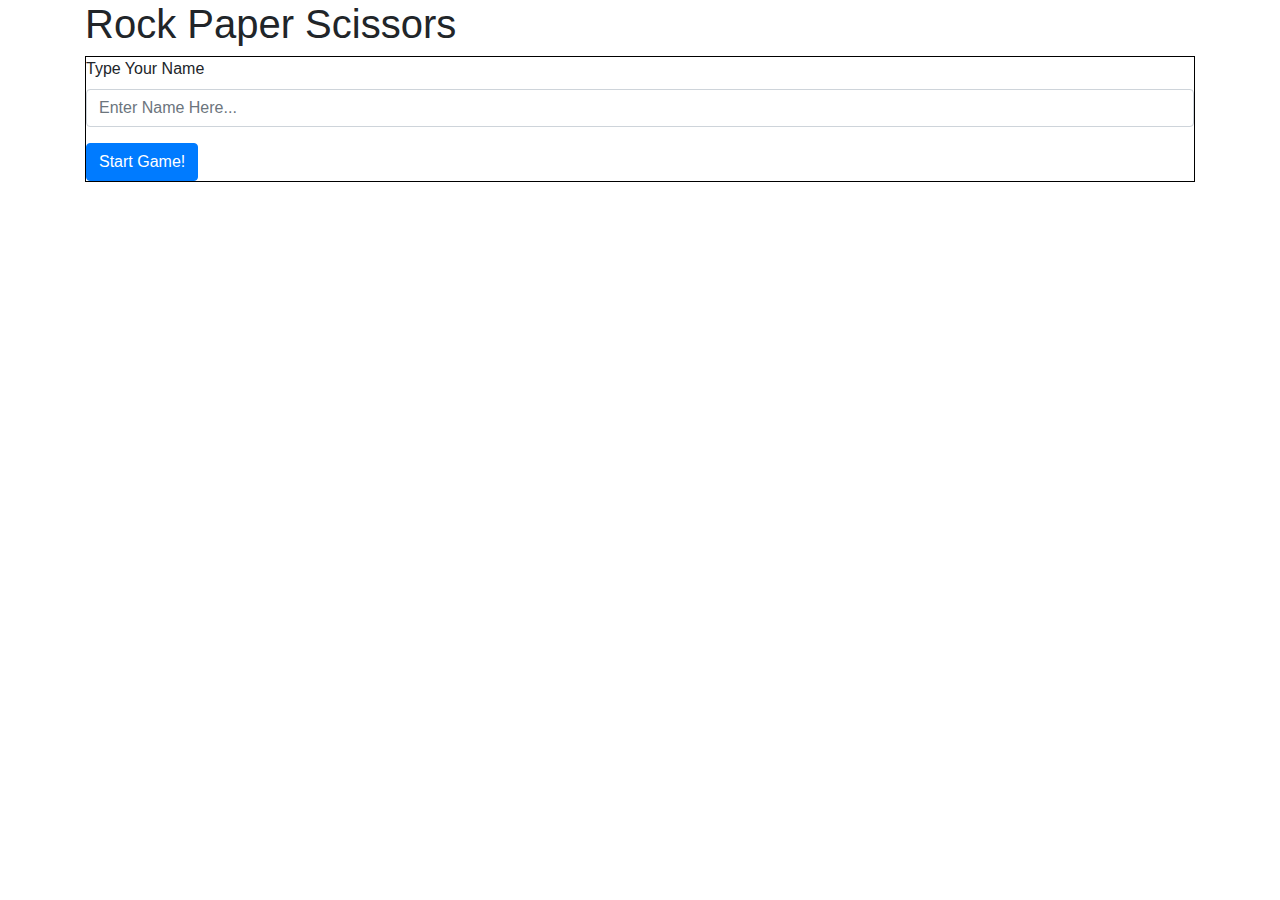
<file: index.html>
<!DOCTYPE html>
<html lang="en">

<head>
    <meta charset="UTF-8" />
    <meta name="viewport" content="width=device-width, initial-scale=1.0" />
    <title>Rock Paper Scissors</title>
    <!-- Bootstrap Styles-->
    <link rel="stylesheet" href="rpsbootstrap.min.css">
    <link rel="stylesheet" href="rpsstyles.css" />
</head>

<body>
    <div class="container">
        <!-- WORK FROM INSIDE THIS CONTAINER-->
        <h1>Rock Paper Scissors</h1>

        <div id="welcome-screen">
            <form id="name-form">
                <div class="form-group">
                    <label for="username">Type Your Name</label>
                    <input type="text" id="username" name="username" placeholder="Enter Name Here..." class="form-control">
                </div>
                <button id="start-game-button" type="button" class="btn btn-primary">Start Game!</button>
            </form>
        </div>

        <div id="game-screen">
            <div id="score-tally">
                <p id="score">USER: 0 v CPU: 0</p>
            </div>
            <form id="game-form">
                <div class="form-group">
                    <label for="user-selection">Select Your Choice</label>
                    <select name="user-selection" id="user-selection" class="custom-select">
                        <option value="rock">Rock</option>
                        <option value="paper">Paper</option>
                        <option value="scissors">Scissors</option>
                    </select>
                </div>
                <button id="go-button" type="button" class="btn btn-success">Go!</button>
            </form>
            <p id="game-history"></p>

        </div>

    </div>

    <!-- Our own Scripts -->
    <script src="rock_paper_scissors.js"></script>
    <script src="rpsindex.js"></script>
</body>

</html>
</file>
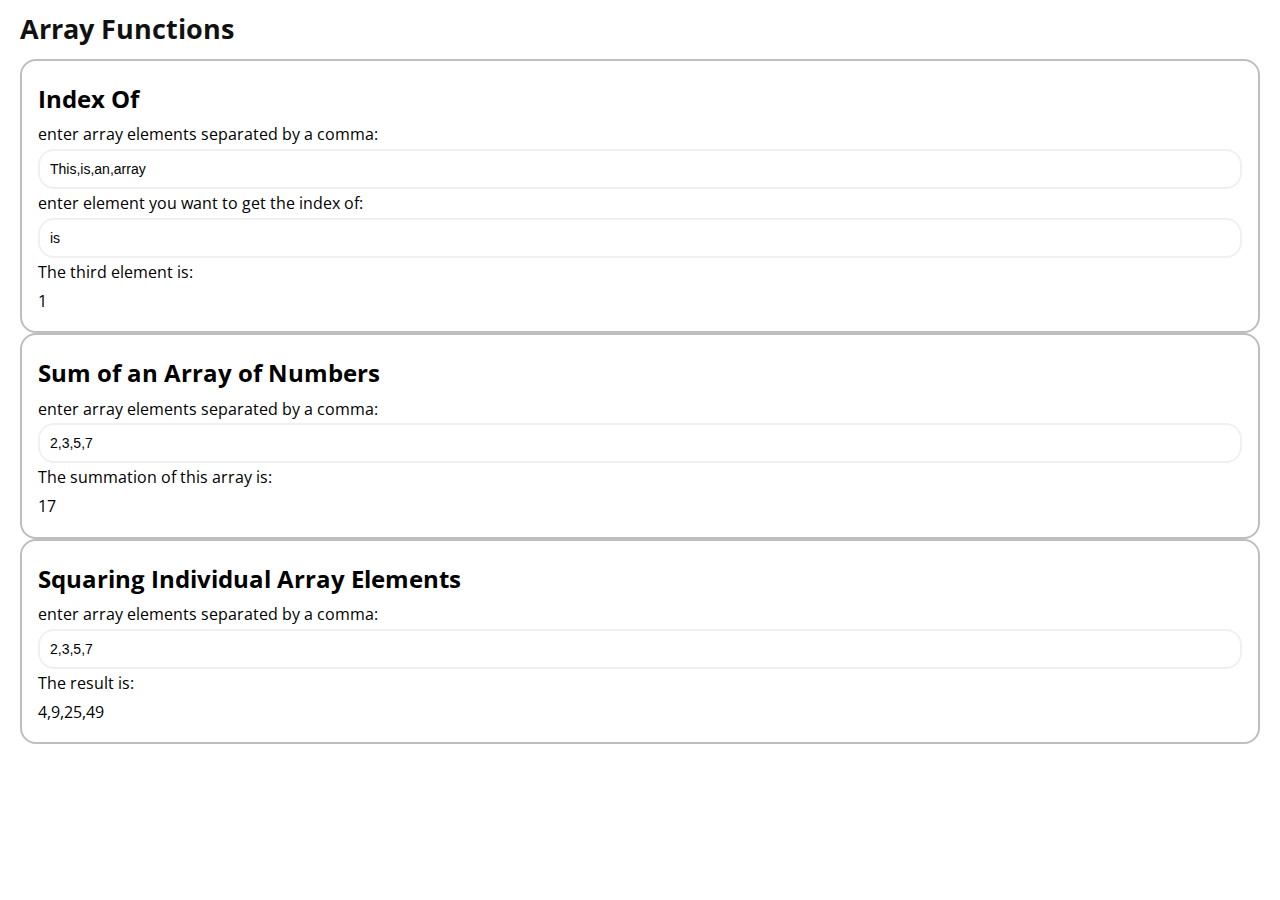
<file: exercises/array-exercises/index.html>
<!DOCTYPE html>
<html lang="en">
  <head>
    <meta charset="UTF-8" />
    <meta name="viewport" content="width=device-width, initial-scale=1.0" />
    <title>JavaScript Array Functions</title>
    <link rel="stylesheet" href="css/style.css" />
  </head>
  <body>
    <h1>Array Functions</h1>
    <div class="section">
      <h2>Index Of</h2>
      <label for="problem1">enter array elements separated by a comma:</label>
      <input id="problem1" value="This,is,an,array" />
      <label for="problem1-2">enter element you want to get the index of:</label>
      <input id="problem1-2" value="is" />
      <span id="">
        The third element is:
        <p id="indexOfResult"></p>
      </span>
    </div>
    <div class="section">
      <h2>Sum of an Array of Numbers</h2>
      <label for="problem2">enter array elements separated by a comma:</label>
      <input id="problem2" value="2,3,5,7" />
      <span id="">
        The summation of this array is:
        <p id="sumResult"></p>
      </span>
    </div>
    <div class="section">
      <h2>Squaring Individual Array Elements</h2>
      <label for="problem3">enter array elements separated by a comma:</label>
      <input id="problem3" value="2,3,5,7" />
      <span id="">
        The result is:
        <p id="squareResult"></p>
      </span>
    </div>
    <script src="js/array.js"></script>
    <script src="js/app.js"></script>
  </body>
</html>
</file>
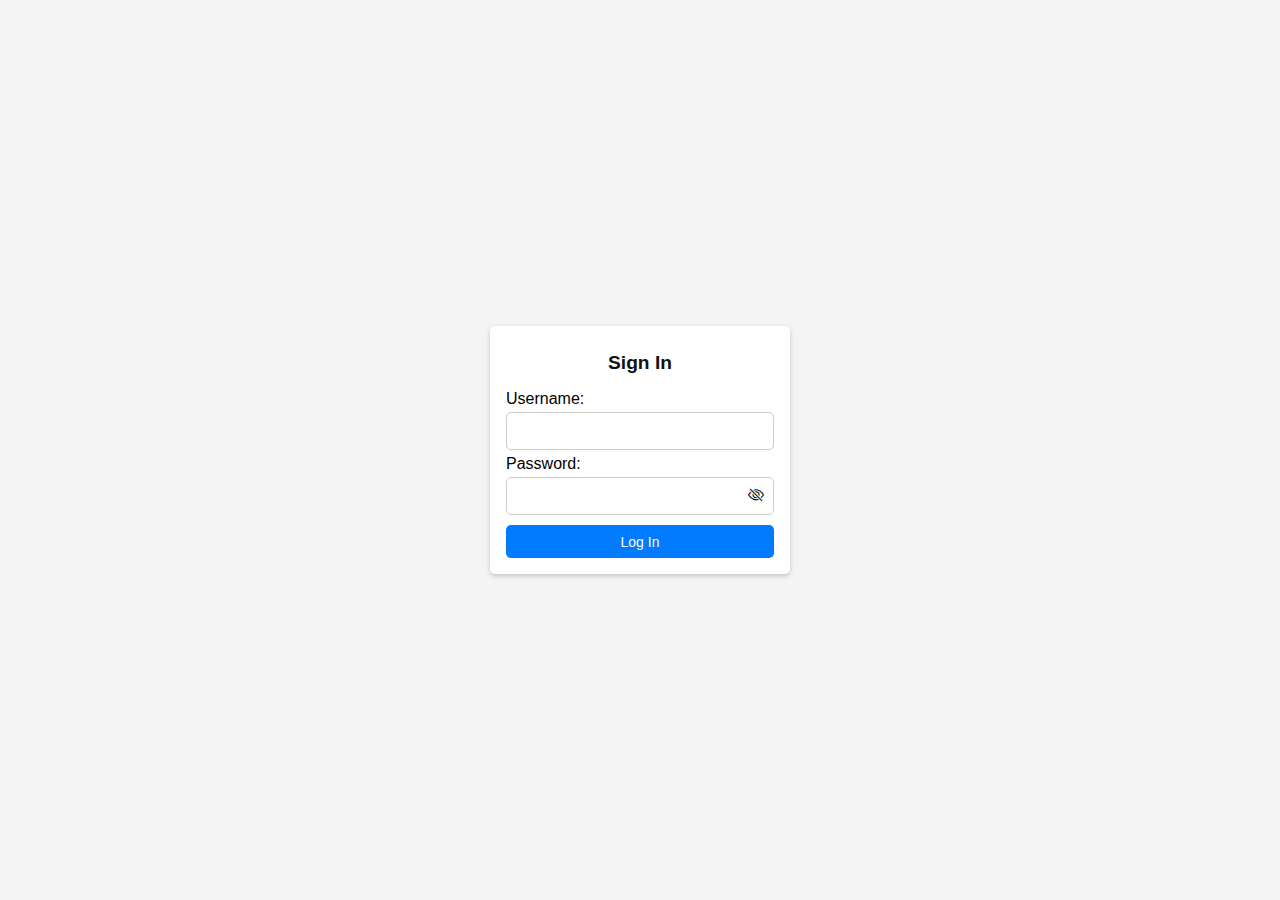
<file: exercises/password-reveal/index.html>
<html lang="en">
  <head>
    <meta charset="UTF-8" />
    <meta name="viewport" content="width=device-width, initial-scale=1.0" />
    <title>Toggle Password Visibility</title>
    <link
      rel="stylesheet"
      href="https://cdn.jsdelivr.net/npm/bootstrap-icons@1.3.0/font/bootstrap-icons.css"
    />
    <link rel="stylesheet" href="style.css" />
  </head>
  <body data-new-gr-c-s-check-loaded="14.1044.0" data-gr-ext-installed="">
    <div class="container">
      <h1>Sign In</h1>
      <form method="post">
        <p>
          <label for="username">Username:</label>
          <input type="text" name="username" id="username" />
        </p>
        <p>
          <label for="password">Password:</label>
          <input type="password" name="password" id="password" />
          <i data-cy="toggle-password-visibility" class="bi bi-eye-slash" id="togglePassword"></i>
        </p>
        <button type="submit" id="submit" class="submit">Log In</button>
      </form>
    </div>
    <script src="app.js"></script>

    <div id="imageDownloaderSidebarContainer">
      <div class="image-downloader-ext-container">
        <div tabindex="-1" class="b-sidebar-outer">
          <!---->
          <div
            id="image-downloader-sidebar"
            tabindex="-1"
            role="dialog"
            aria-modal="false"
            aria-hidden="true"
            class="b-sidebar shadow b-sidebar-right bg-light text-dark"
            style="width: 500px; display: none"
          >
            <!---->
            <div class="b-sidebar-body"><div></div></div>
            <!---->
          </div>
          <!----><!---->
        </div>
      </div>
    </div>
  </body>
</html>
</file>
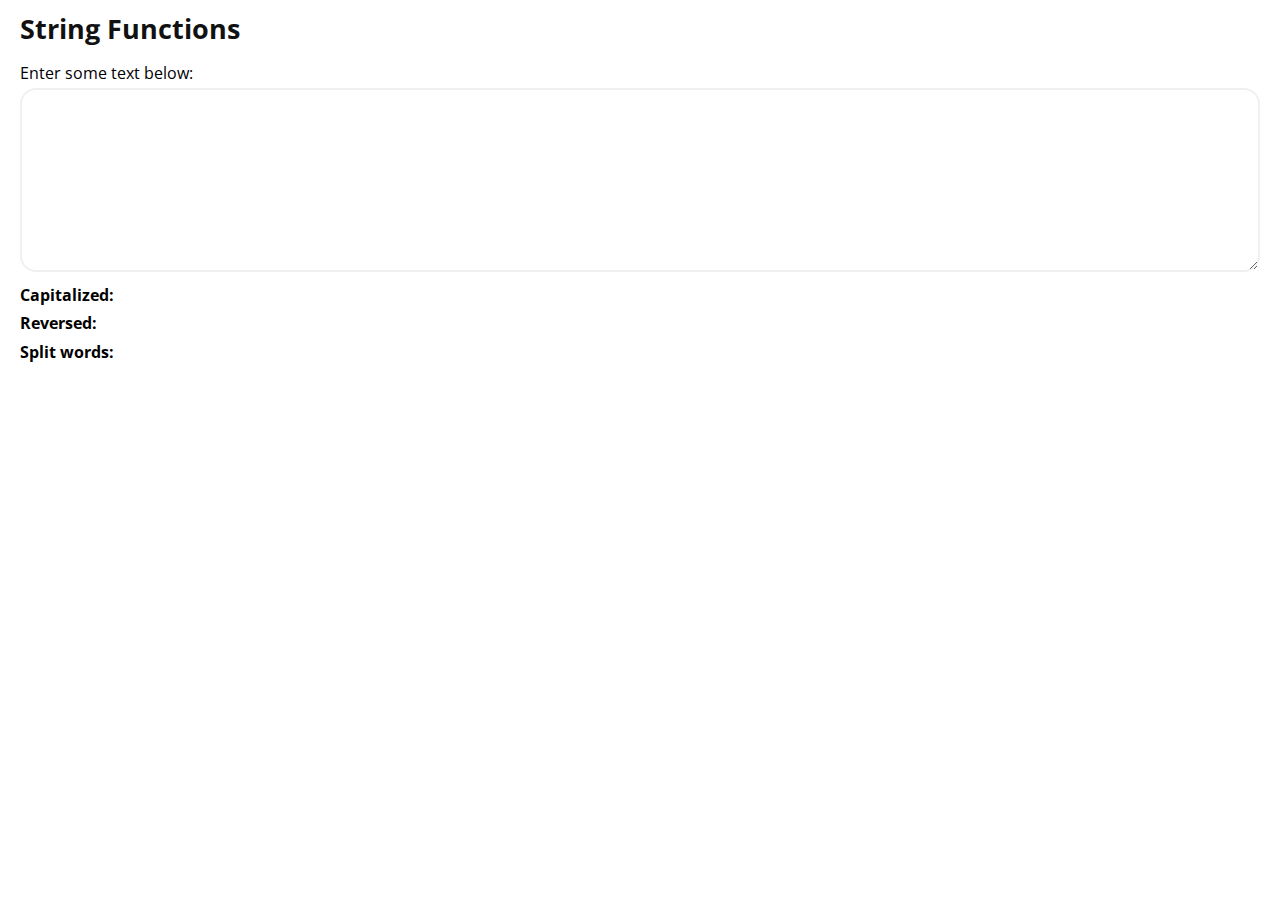
<file: exercises/string-exercises/index.html>
<!DOCTYPE html>
<html lang="en">
  <head>
    <meta charset="UTF-8" />
    <meta name="viewport" content="width=device-width, initial-scale=1.0" />
    <title>JavaScript String Functions</title>
    <link rel="stylesheet" href="css/style.css" />
  </head>
  <body>
    <h1>String Functions</h1>
    <label for="text">Enter some text below:</label>
    <textarea id="text" rows="10" cols="60"></textarea>
    <div id="results">
      <span>
        <strong>Capitalized:</strong><p id="capitalize"></p></span>
      <span><strong>Reversed:</strong><p id="reverse"></p></span>
      <strong>Split words:</strong><ul id="split"></ul>
    </div>
    <script src="js/strings.js"></script>
    <script src="js/app.js"></script>
  </body>
</html>
</file>
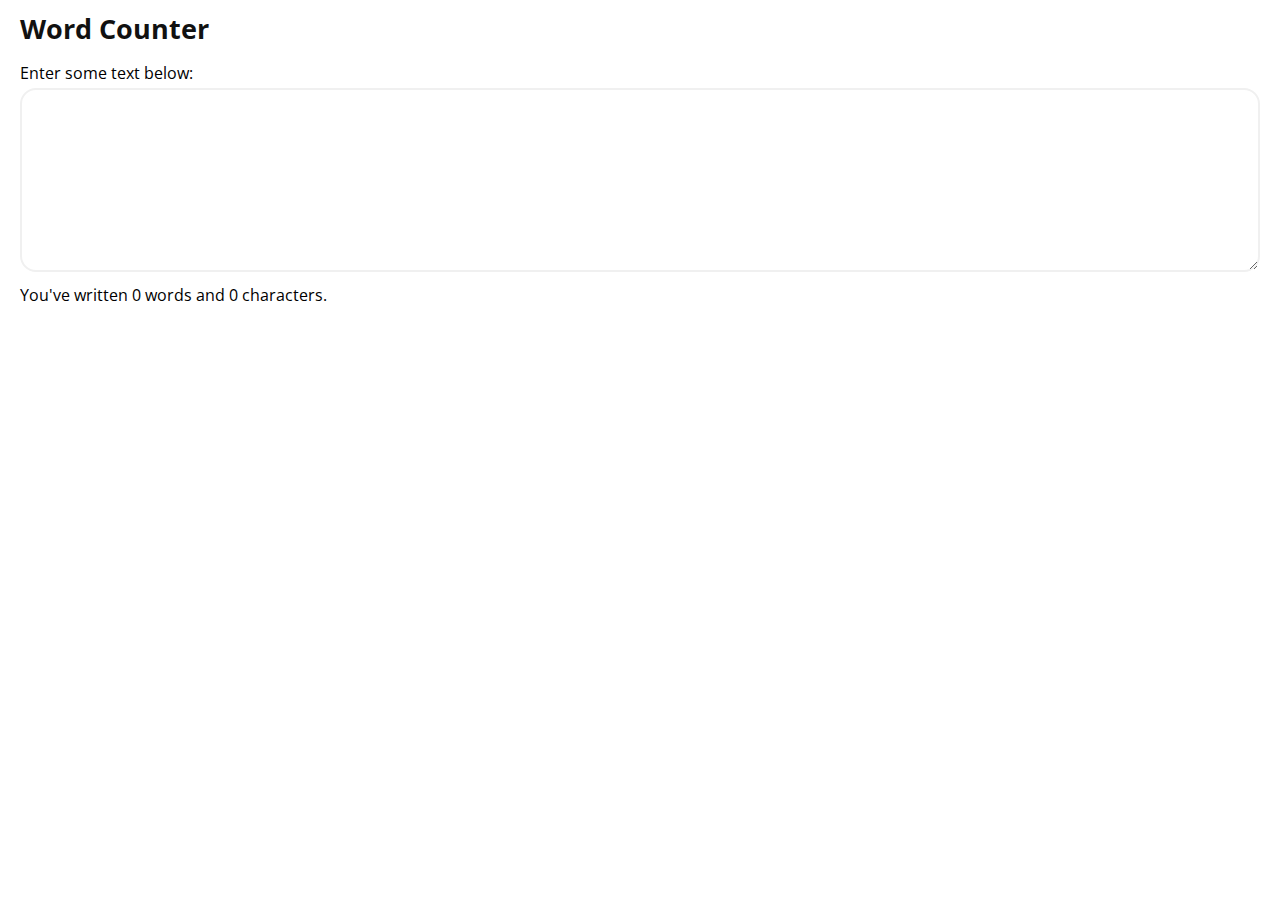
<file: exercises/word-counter/index.html>
<!DOCTYPE html>
<html lang="en">
  <head>
    <meta charset="UTF-8" />
    <meta name="viewport" content="width=device-width, initial-scale=1.0" />
    <title>JavaScript Word Counter</title>
    <link rel="stylesheet" href="css/style.css" />
  </head>
  <body>
    <h1>Word Counter</h1>
    <label for="text">Enter some text below:</label>
    <textarea id="text" rows="10" cols="60"></textarea>
    <div id="stat">You've written 0 words and 0 characters.</div>
    <script src="js/app.js"></script>
  </body>
</html>
</file>
<file: rpsstyles.css>
#welcome-screen {
  border: 1px solid black;
}

#game-screen {
  border: 1px solid red;
}
</file>
<file: exercises/array-exercises/css/style.css>
@import url('https://fonts.googleapis.com/css2?family=Open+Sans&display=swap');

:root{
    --primary-color: #00369a;
}
    

* {
    margin: 0;
    padding: 0;
    box-sizing: border-box;
}

body {
    font-family: 'Open Sans', sans-serif;
    font-size:16px;
    line-height: 1.8;
    background-color:#fff;
    margin: 0 20px;
}

a{
    color: var(--primary-color);
    text-decoration: none;
}

a:hover{
    text-decoration: underline;
}


header{
    margin: 1rem auto;
    display:flex;
    justify-content: center;
    align-items: center;
}

.container {
    margin: 0 auto;
    max-width: 768px;
}


h1 {
    padding: 5px 0;
    font-size: 1.7rem;
    color: #111;
}

textarea {
    padding: 10px;
    font-size: 14px;
    border: solid 2px #f0f0f0;
    border-radius: 1rem;
    outline: none;
    width: 100%;

}

textarea:focus {
    border: solid 2px #f0f0f0;
    box-shadow: 0 0 5px #f0f0f0;
}

input {
    padding: 10px;
    font-size: 14px;
    border: solid 2px #f0f0f0;
    border-radius: 1rem;
    outline: none;
    width: 100%;

}

input:focus {
    border: solid 2px #f0f0f0;
    box-shadow: 0 0 5px #f0f0f0;
}


label {
    display: block;
    width: 100%;
}

.highlight{
    font-weight: bold;
}

.section {
    border: solid 2px #bebebe;
    border-radius: 1rem;
    padding: 1rem;
}
</file>
<file: exercises/password-reveal/style.css>
* {
	margin: 0;
	padding: 0;
	box-sizing: border-box;
}

body {
	font-family: -apple-system, BlinkMacSystemFont, "Segoe UI", Roboto, Oxygen, Ubuntu, Cantarell, "Open Sans",
		"Helvetica Neue", sans-serif;
	font-size: 1rem;
	line-height: 1.7;
	background-color: #f4f4f4;
	display: flex;
	justify-content: center;
	align-items: center;
	height: 100vh;
}

.container {
	background-color: #fff;
	border-radius: 5px;
	box-shadow: 0 2px 5px rgba(0, 0, 0, 0.2);
	max-width: 300px;
	margin: 10px auto;
	padding: 1rem;
}

h1 {
	padding: 5px 0;
	font-size: 1.2rem;
	color: #111;
	text-align: center;
	
}

input {
	padding: 10px;
	font-size: 14px;
	border-radius: 5px;
	outline: none;
	width: 100%;
	border: solid 1px #ccc;
}

form i {
	margin-left: -30px;
	cursor: pointer;
}

button {
    box-sizing: border-box;
    width: 100%;
    padding: 3%;
    background: #007bff;
    border: none;
    color: #fff;
    font-size: 14px;
	border-radius: 5px;
}

button:hover {
    background: #0069d9;
    cursor: pointer;
}
.submit{
	margin-top:10px;
}
</file>
<file: exercises/string-exercises/css/style.css>
@import url('https://fonts.googleapis.com/css2?family=Open+Sans&display=swap');

:root{
    --primary-color: #00369a;
}
    

* {
    margin: 0;
    padding: 0;
    box-sizing: border-box;
}

body {
    font-family: 'Open Sans', sans-serif;
    font-size:16px;
    line-height: 1.8;
    background-color:#fff;
    margin: 0 20px;
}

a{
    color: var(--primary-color);
    text-decoration: none;
}

a:hover{
    text-decoration: underline;
}


header{
    margin: 1rem auto;
    display:flex;
    justify-content: center;
    align-items: center;
}

.container {
    margin: 0 auto;
    max-width: 768px;
}


h1 {
    padding: 5px 0;
    font-size: 1.7rem;
    color: #111;
}

textarea {
    padding: 10px;
    font-size: 14px;
    border: solid 2px #f0f0f0;
    border-radius: 1rem;
    outline: none;
    width: 100%;

}

textarea:focus {
    border: solid 2px #f0f0f0;
    box-shadow: 0 0 5px #f0f0f0;
}


label {
    display: block;
    width: 100%;
}

.highlight{
    font-weight: bold;
}

#capitalize, #reverse, #split{
    margin-left: 2rem;
}
</file>
<file: exercises/word-counter/css/style.css>
@import url('https://fonts.googleapis.com/css2?family=Open+Sans&display=swap');

:root{
    --primary-color: #00369a;
}
    

* {
    margin: 0;
    padding: 0;
    box-sizing: border-box;
}

body {
    font-family: 'Open Sans', sans-serif;
    font-size:16px;
    line-height: 1.8;
    background-color:#fff;
    margin: 0 20px;
}

a{
    color: var(--primary-color);
    text-decoration: none;
}

a:hover{
    text-decoration: underline;
}


header{
    margin: 1rem auto;
    display:flex;
    justify-content: center;
    align-items: center;
}

.container {
    margin: 0 auto;
    max-width: 768px;
}


h1 {
    padding: 5px 0;
    font-size: 1.7rem;
    color: #111;
}

textarea {
    padding: 10px;
    font-size: 14px;
    border: solid 2px #f0f0f0;
    border-radius: 1rem;
    outline: none;
    width: 100%;

}

textarea:focus {
    border: solid 2px #f0f0f0;
    box-shadow: 0 0 5px #f0f0f0;
}


label {
    display: block;
    width: 100%;
}

.highlight{
    font-weight: bold;
}
</file>
